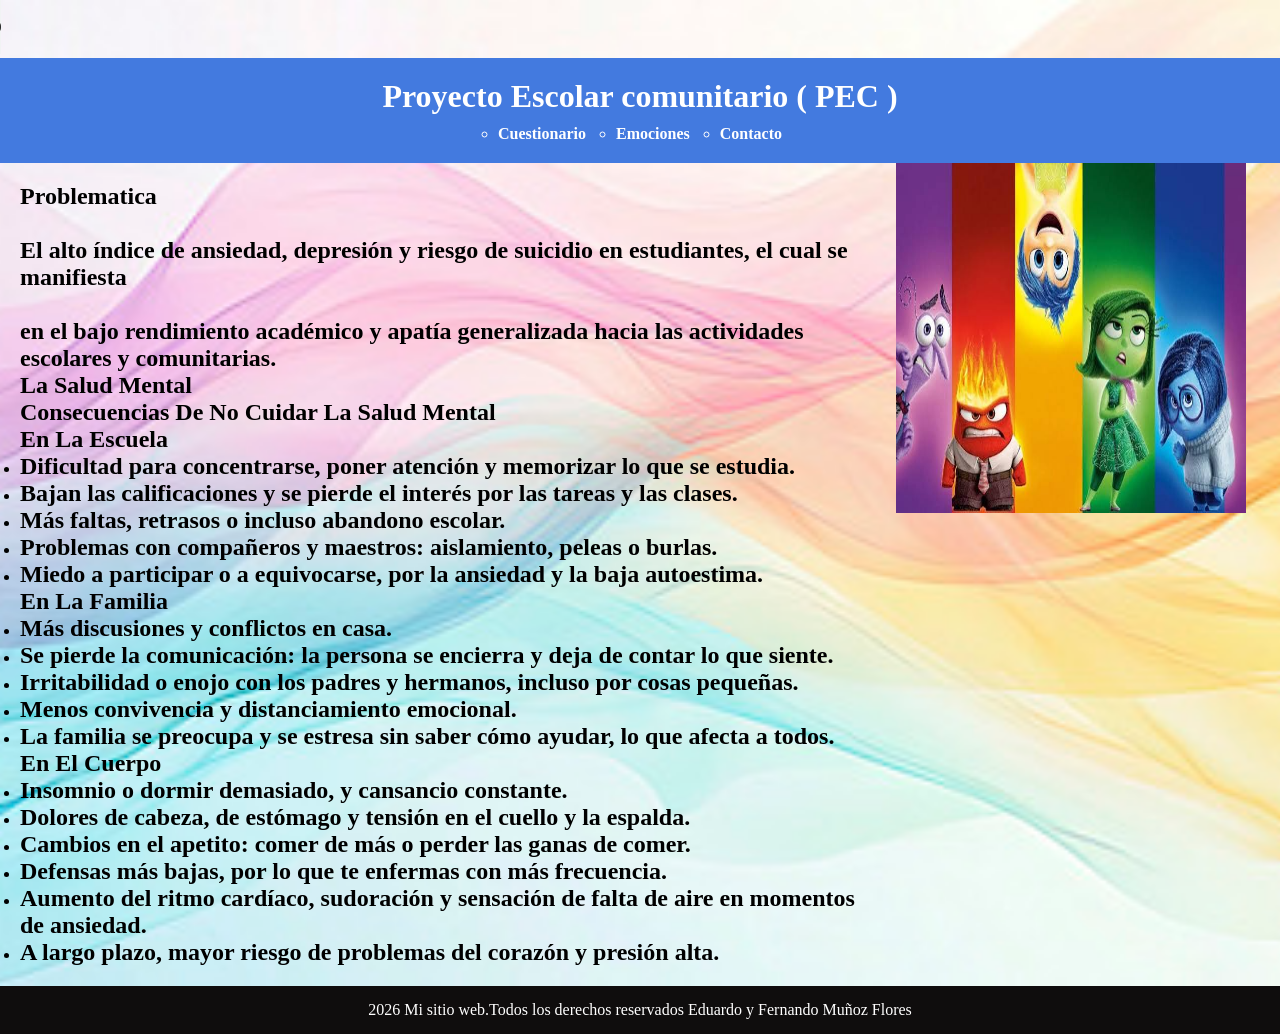
<file: index.html>
<!DOCTYPE html>
<html lang="en">
<head>
    <meta charset="UTF-8">
    <meta name="viewport" content="width=device-width, initial-scale=1.0">
    <title>Ejercicio de maquetacion Fernando y Eduardo Muñoz</title>
    <link rel="stylesheet" href="estilos.css"
</head>
<body background="emociones.jpg">

<audio autoplay loop muted controls>
    <!-- 🎵 Enlace 100% directo al archivo de música de prueba 🎵 -->
    <source src="https://www.soundhelix.com/examples/mp3/SoundHelix-Song-1.mp3" type="audio/mpeg">
    Tu navegador no soporta el elemento de audio.
</audio>

 <header>
        <h1>Proyecto Escolar comunitario ( PEC )</h1>
        <nav>
            <ul>
                <li><a href="emociones.html">Cuestionario</a></li>
                <li><a href="Manejo emocional.html">Emociones</a></li>
                <li><a href="contacto.html">Contacto</a></li>
            </ul>
        </nav>        
</header>
<main>
    <section>
        <h1>Problematica</h1>
        <p><h2><br>El alto índice de ansiedad, depresión y riesgo de suicidio en estudiantes, el cual se manifiesta</br>
            <br> en el bajo rendimiento académico y apatía generalizada hacia las actividades escolares y comunitarias.</br></h2></p>
        <h1>La Salud Mental</h1>
        <h1>Consecuencias De No Cuidar La Salud Mental</h1>
        <h1>En La Escuela</h1>
        <ul>
            <li><h2>Dificultad para concentrarse, poner atención y memorizar lo que se estudia.</h2></li>
            <li><h2>Bajan las calificaciones y se pierde el interés por las tareas y las clases.</h2></li>
            <li><h2>Más faltas, retrasos o incluso abandono escolar.</h2></li>
            <li><h2>Problemas con compañeros y maestros: aislamiento, peleas o burlas.</h2></li>
            <li><h2>Miedo a participar o a equivocarse, por la ansiedad y la baja autoestima.</h2></li>
        </ul>
        <h1>En La Familia</h1>
        <ul>
            <li><h2>Más discusiones y conflictos en casa.</li>
            <li><h2>Se pierde la comunicación: la persona se encierra y deja de contar lo que siente.</h2></li>
            <li><h2>Irritabilidad o enojo con los padres y hermanos, incluso por cosas pequeñas.</h2></li>
            <li><h2>Menos convivencia y distanciamiento emocional.</h2></li>
            <li><h2>La familia se preocupa y se estresa sin saber cómo ayudar, lo que afecta a todos.</h2></li>
        </ul>
        <h1>En El Cuerpo</h1>
        <ul>
            <li><h2>Insomnio o dormir demasiado, y cansancio constante.</h2></li>
            <li><h2>Dolores de cabeza, de estómago y tensión en el cuello y la espalda.</h2></li>
            <li><h2>Cambios en el apetito: comer de más o perder las ganas de comer.</h2></li>
            <li><h2>Defensas más bajas, por lo que te enfermas con más frecuencia.</h2></li>
            <li><h2>Aumento del ritmo cardíaco, sudoración y sensación de falta de aire en momentos de ansiedad.</h2></li>
            <li><h2>A largo plazo, mayor riesgo de problemas del corazón y presión alta.</h2></li>
        </ul>
    </section>
</main>
     <img src="emocion.jpg" alt="Un paisaje" width="350" height="350">
<script>
const miImagen = document.querySelector('img');

// Cuando el mouse entra, cambia a la segunda imagen
miImagen.addEventListener('mouseenter', () => {
    miImagen.src = 'las_emociones.jpg';
});

// Cuando el mouse sale, regresa a la imagen original
miImagen.addEventListener('mouseleave', () => {
    miImagen.src = 'emocion.jpg';
});
</script>

 <footer>
    <p>2026 Mi sitio web.Todos
        los derechos reservados Eduardo y Fernando Muñoz Flores</p>
 </footer>
</body>
</html>
</file>
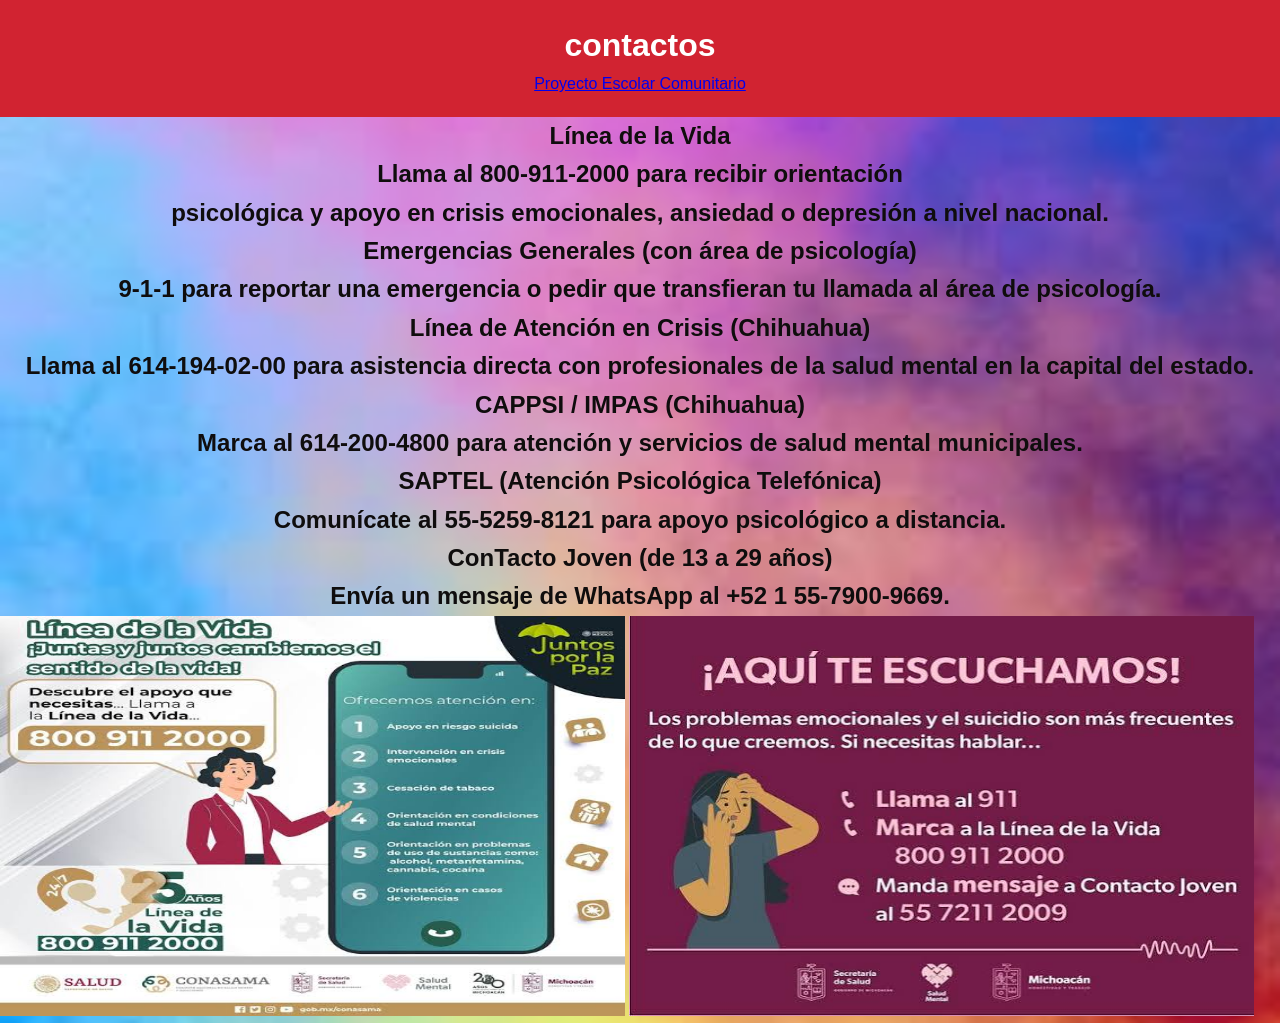
<file: contacto.html>
<!DOCTYPE html>
<html lang="es">

<head>
    <meta charset="UTF-8">
    <meta name="viewport" content="width=device-width, initial-scale=1.0">
    <link rel="stylesheet" href="estiloC.css"
    <title></title>
</head>
<body>
<header>
    <h1> contactos</h1>
    <a href="index.html"> Proyecto Escolar Comunitario </a></li>
</header>
<main>
    <section>
        <h1>Línea de la Vida</h1>

        <h2><p>Llama al 800-911-2000 para recibir orientación 
            <br>psicológica y apoyo en crisis emocionales, ansiedad o depresión a nivel nacional.</br></p></h2>
    </section>









    <section>
        <h1>Emergencias Generales (con área de psicología)</h1>

        <h2><p> 9-1-1 para reportar una emergencia o pedir que 
            transfieran tu llamada al área de psicología. </p></h2>
    </section>









    <section>
        <h1>Línea de Atención en Crisis (Chihuahua)</h1>

        <h2><p>Llama al 614-194-02-00 para asistencia directa con 
            profesionales de la salud mental en la capital del estado.</p></h2>
    </section>









    <section>
        <h1>CAPPSI / IMPAS (Chihuahua)</h1>

        <h2><p> Marca al 614-200-4800 para atención y servicios de salud mental municipales.</p></h2>
    </section>









    <section>
        <h1>SAPTEL (Atención Psicológica Telefónica)</h1>

        <h2><p> Comunícate al 55-5259-8121 para apoyo psicológico a distancia.</p></h2>
    </section>









<section>
        <h1>ConTacto Joven (de 13 a 29 años)</h1>

        <h2><p>Envía un mensaje de WhatsApp al +52 1 55-7900-9669.</p></h2>
    </section>










</main>

<aside>
       <img src="emocionesl.jpg" alt="Un paisaje" width="625" height="400">
       <img src="emocionesl2.jpg" alt="Un paisaje" width="625" height="400">
</aside>

</body>
</html>
</file>
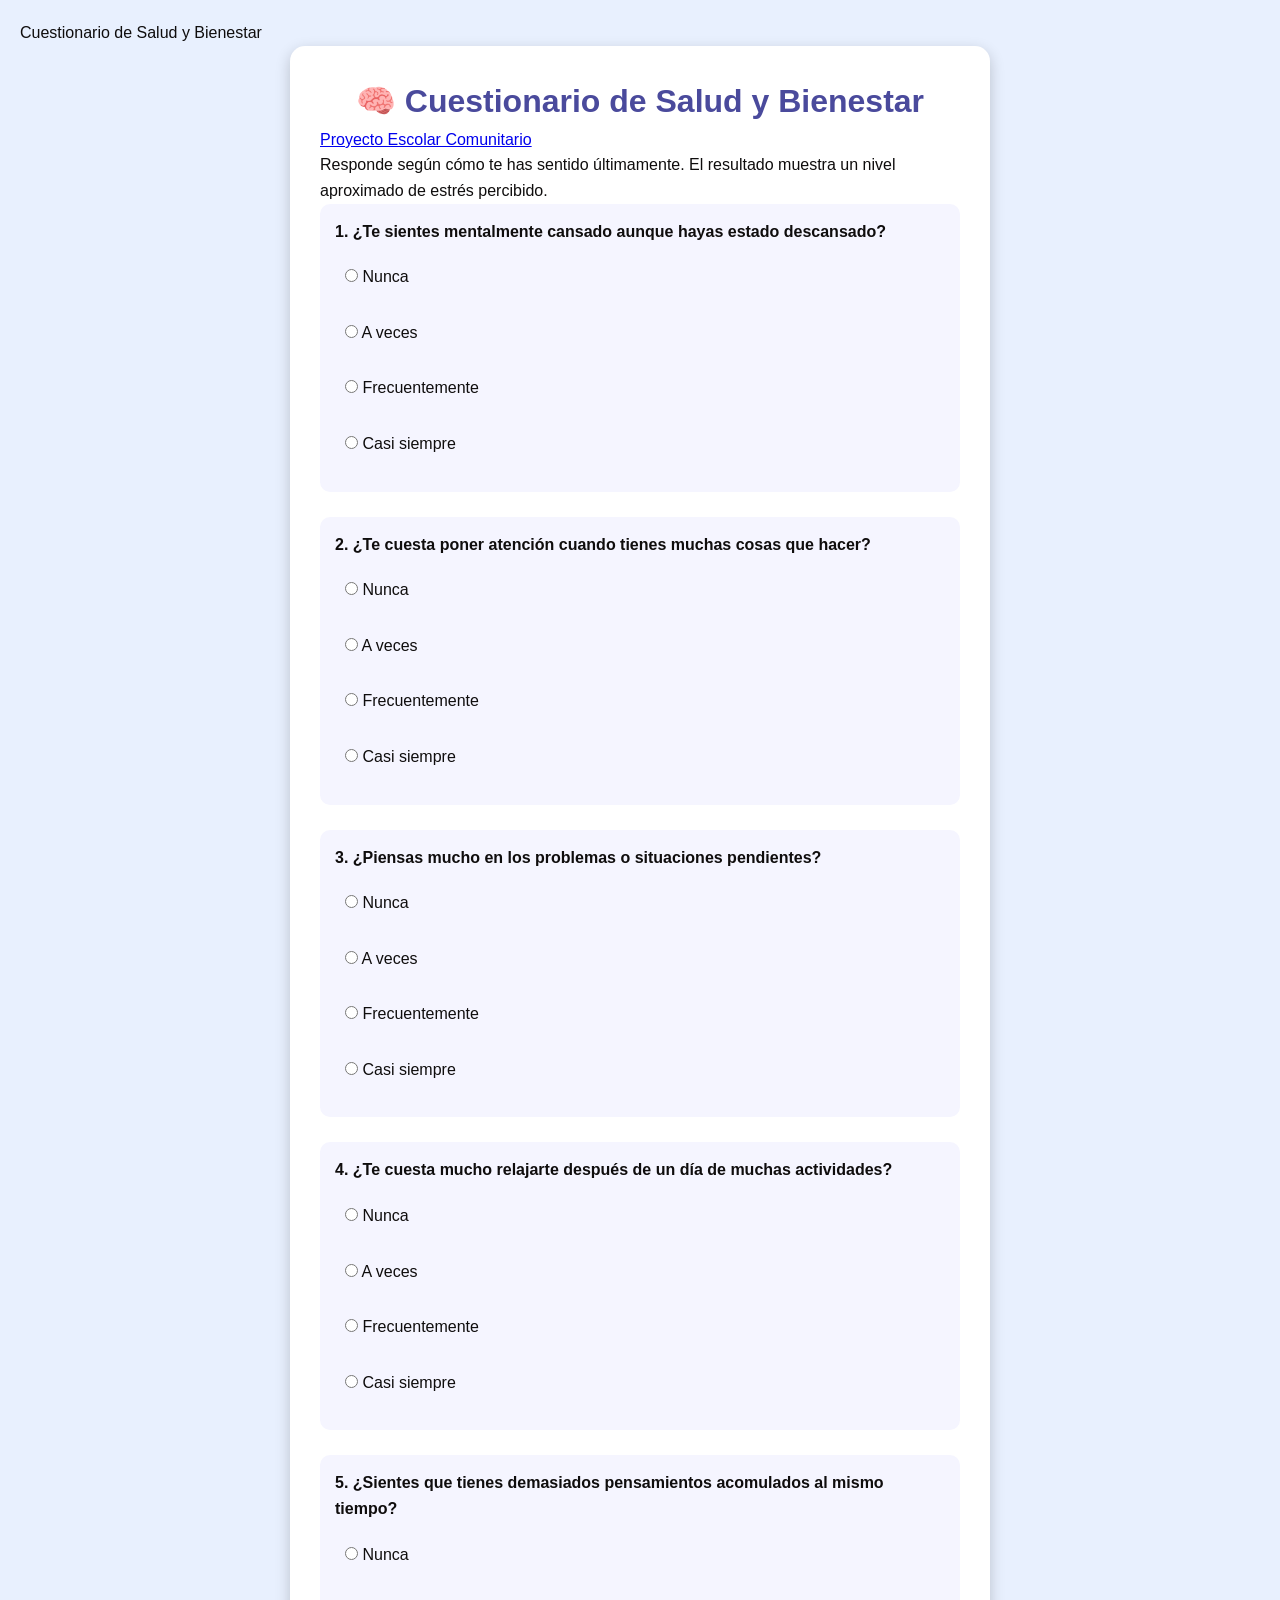
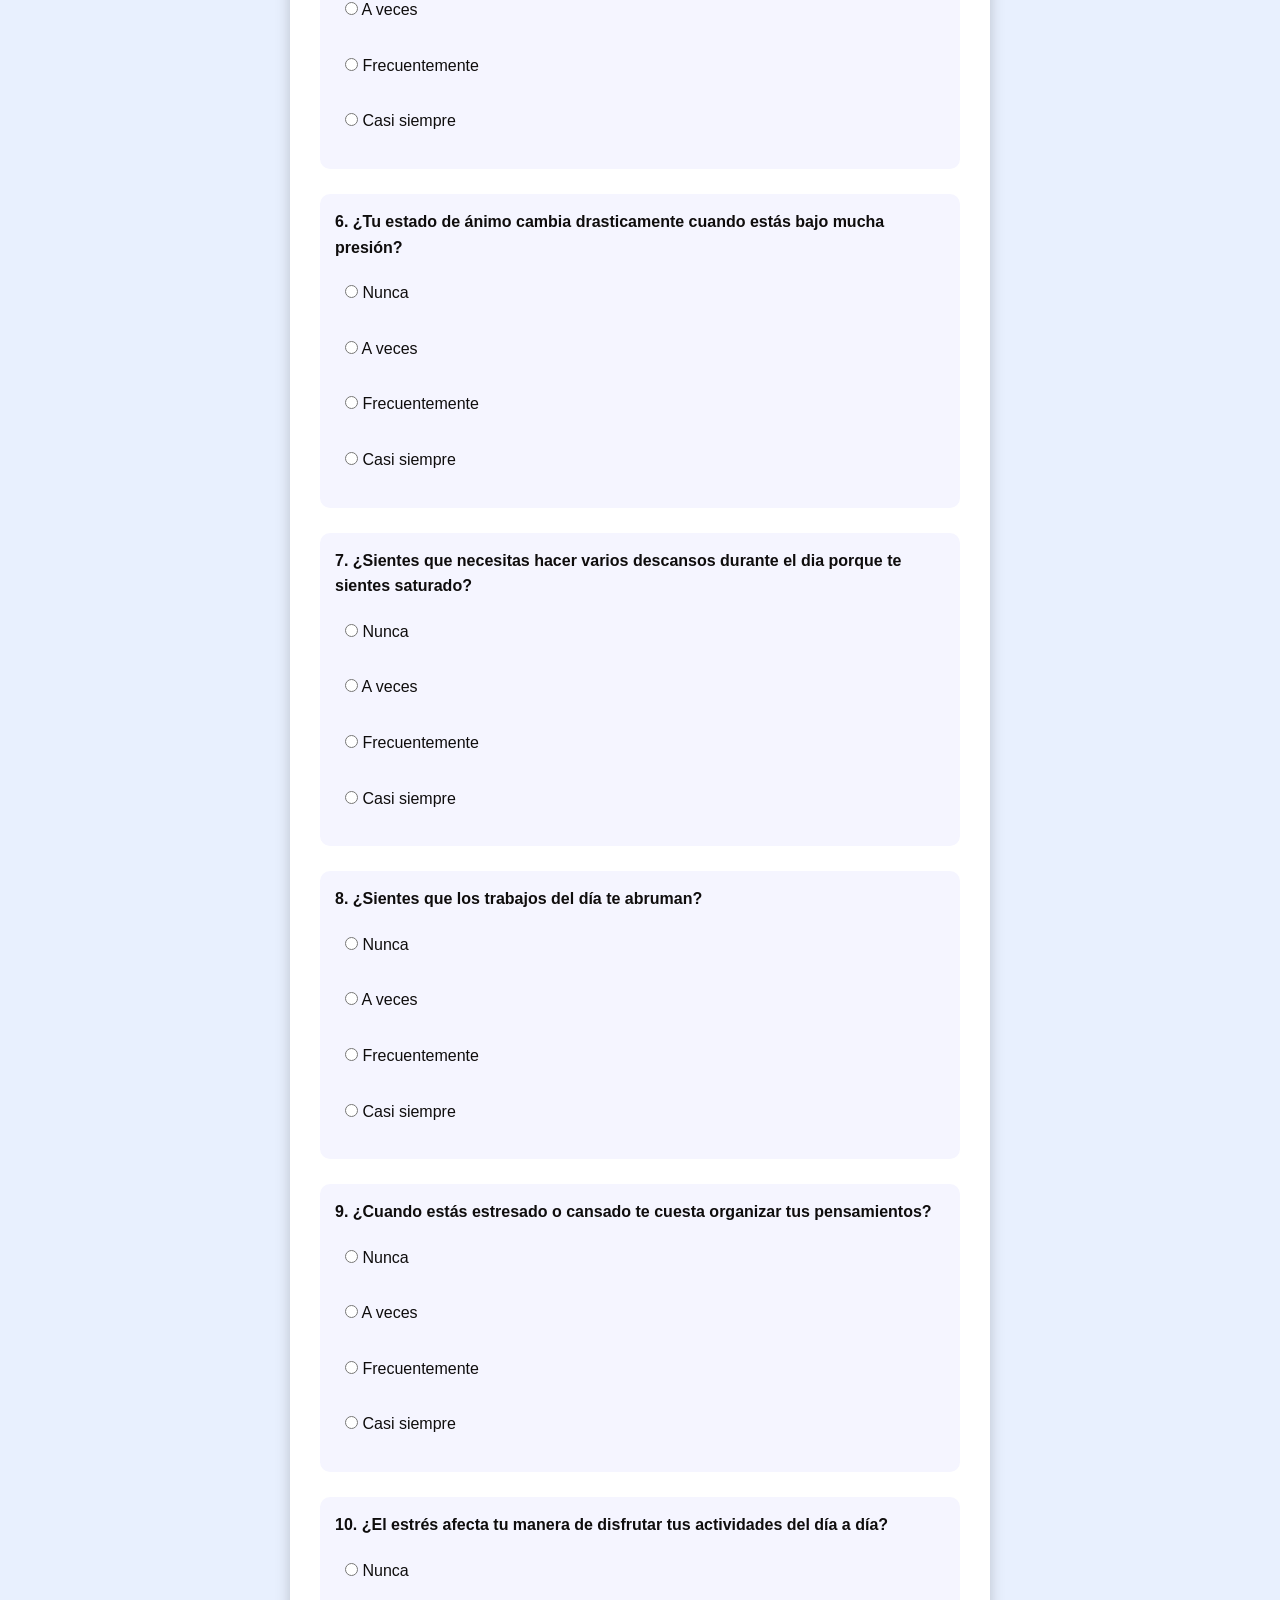
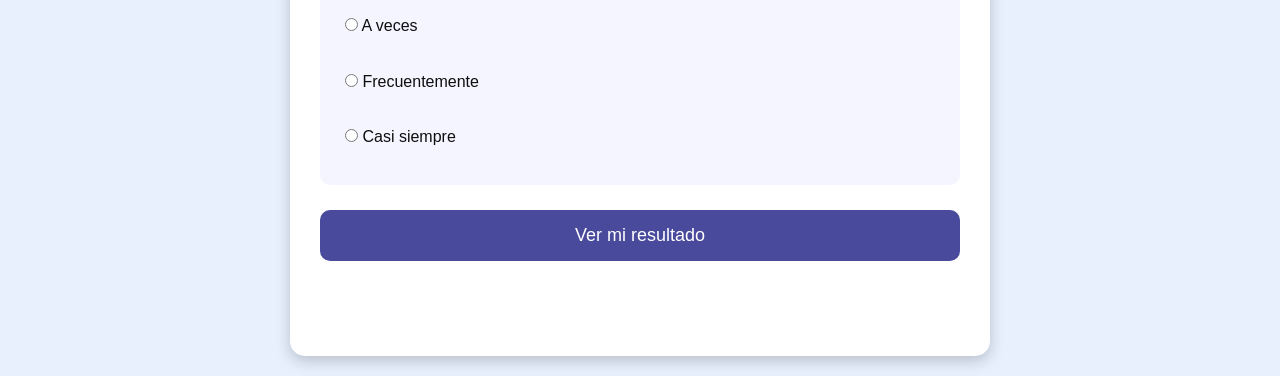
<file: emociones.html>
<!DOCTYPE html>
<html lang="es">

<head>
    <meta charset="UTF-8">
    <meta name="viewport" content="width=device-width, initial-scale=1.0">
    <link rel="stylesheet" href="estilo.css"
    <title>Cuestionario de Salud y Bienestar</title>

    <style>
        body {
            font-family: Arial, sans-serif;
            background: #e8f0fe;
            margin: 0;
            padding: 20px;
        }

        .quiz-container {
            max-width: 700px;
            margin: auto;
            background: white;
            padding: 30px;
            border-radius: 15px;
            box-shadow: 0 5px 15px rgba(0,0,0,0.2);
        }

        h1 {
            text-align: center;
            color: #4a4a9c;
        }

        .pregunta {
            margin-bottom: 25px;
            padding: 15px;
            border-radius: 10px;
            background: #f5f5ff;
        }

        .pregunta p {
            font-weight: bold;
        }

        label {
            display: block;
            margin: 10px 0;
            padding: 10px;
            cursor: pointer;
        }

        label:hover {
            background: #e5e5ff;
            border-radius: 8px;
        }

        button {
            width: 100%;
            padding: 15px;
            border: none;
            border-radius: 10px;
            background: #4a4a9c;
            color: white;
            font-size: 18px;
            cursor: pointer;
        }

        button:hover {
            background: #33337a;
        }

        #resultado {
            margin-top: 25px;
            padding: 20px;
            text-align: center;
            border-radius: 10px;
            font-size: 20px;
            font-weight: bold;
        }
    </style>
</head>

<body>

    <div class="quiz-container">

        <h1>🧠 Cuestionario de Salud y Bienestar</h1>
         <a href="index.html"> Proyecto Escolar Comunitario </a></li>
        <p>
            Responde según cómo te has sentido últimamente.
            El resultado muestra un nivel aproximado de estrés percibido.
        </p>

        <form id="cuestionario">

            <div class="pregunta">
                <p>1. ¿Te sientes mentalmente cansado aunque hayas estado descansado?</p>

                <label>
                    <input type="radio" name="p1" value="0"> Nunca
                </label>

                <label>
                    <input type="radio" name="p1" value="1"> A veces
                </label>

                <label>
                    <input type="radio" name="p1" value="2"> Frecuentemente
                </label>

                <label>
                    <input type="radio" name="p1" value="3"> Casi siempre
                </label>
            </div>


            <div class="pregunta">
                <p>2. ¿Te cuesta poner atención cuando tienes muchas cosas que hacer?</p>

                <label>
                    <input type="radio" name="p2" value="0"> Nunca
                </label>

                <label>
                    <input type="radio" name="p2" value="1"> A veces
                </label>

                <label>
                    <input type="radio" name="p2" value="2"> Frecuentemente
                </label>

                <label>
                    <input type="radio" name="p2" value="3"> Casi siempre
                </label>
            </div>


            <div class="pregunta">
                <p>3. ¿Piensas mucho en los problemas o situaciones pendientes?</p>

                <label>
                    <input type="radio" name="p3" value="0"> Nunca
                </label>

                <label>
                    <input type="radio" name="p3" value="1"> A veces
                </label>

                <label>
                    <input type="radio" name="p3" value="2"> Frecuentemente
                </label>

                <label>
                    <input type="radio" name="p3" value="3"> Casi siempre
                     </label>
            </div>


            <div class="pregunta">
                <p>4. ¿Te cuesta mucho relajarte después de un día de muchas actividades?</p>

                <label>
                    <input type="radio" name="p4" value="0"> Nunca
                </label>

                <label>
                    <input type="radio" name="p4" value="1"> A veces
                </label>

                <label>
                    <input type="radio" name="p4" value="2"> Frecuentemente
                </label>

                <label>
                    <input type="radio" name="p4" value="3"> Casi siempre
                </label>
            </div>


            <div class="pregunta">
                <p>5. ¿Sientes que tienes demasiados pensamientos acomulados al mismo tiempo?</p>

                <label>
                    <input type="radio" name="p5" value="0"> Nunca
                </label>

                <label>
                    <input type="radio" name="p5" value="1"> A veces
                </label>

                <label>
                    <input type="radio" name="p5" value="2"> Frecuentemente
                </label>

                <label>
                    <input type="radio" name="p5" value="3"> Casi siempre
                </label>
            </div>


            <div class="pregunta">
                <p>6. ¿Tu estado de ánimo cambia drasticamente cuando estás bajo mucha presión?</p>

                <label>
                    <input type="radio" name="p6" value="0"> Nunca
                </label>

                <label>
                    <input type="radio" name="p6" value="1"> A veces
                </label>

                <label>
                    <input type="radio" name="p6" value="2"> Frecuentemente
                </label>

                <label>
                    <input type="radio" name="p6" value="3"> Casi siempre
                </label>
            </div>


            <div class="pregunta">
                <p>7. ¿Sientes que necesitas hacer varios descansos durante el dia porque te sientes saturado?</p>

                <label>
                    <input type="radio" name="p7" value="0"> Nunca
                </label>

                <label>
                    <input type="radio" name="p7" value="1"> A veces
                </label>

                <label>
                    <input type="radio" name="p7" value="2"> Frecuentemente
                </label>

                <label>
                    <input type="radio" name="p7" value="3"> Casi siempre
                </label>
            </div>


            <div class="pregunta">
                <p>8. ¿Sientes que los trabajos del día te abruman?</p>

                <label>
                    <input type="radio" name="p8" value="0"> Nunca
                </label>

                <label>
                    <input type="radio" name="p8" value="1"> A veces
                </label>

                <label>
                    <input type="radio" name="p8" value="2"> Frecuentemente
                </label>

                   <label>
                    <input type="radio" name="p8" value="3"> Casi siempre
                </label>
            </div>


            <div class="pregunta">
                <p>9. ¿Cuando estás estresado o cansado te cuesta organizar tus pensamientos?</p>

                <label>
                    <input type="radio" name="p9" value="0"> Nunca
                </label>

                <label>
                    <input type="radio" name="p9" value="1"> A veces
                </label>

                <label>
                    <input type="radio" name="p9" value="2"> Frecuentemente
                </label>

                <label>
                    <input type="radio" name="p9" value="3"> Casi siempre
                </label>
            </div>


            <div class="pregunta">
                <p>10. ¿El estrés afecta tu manera de disfrutar tus actividades del día a día?</p>

                <label>
                    <input type="radio" name="p10" value="0"> Nunca
                </label>

                <label>
                    <input type="radio" name="p10" value="1"> A veces
                </label>

                <label>
                    <input type="radio" name="p10" value="2"> Frecuentemente
                </label>

                <label>
                    <input type="radio" name="p10" value="3"> Casi siempre
                </label>
            </div>

            <button type="button" onclick="calcularResultado()">
                Ver mi resultado
            </button>

        </form>

        <div id="resultado"></div>

    </div>


    <script>

        function calcularResultado() {

            let total = 0;

            for (let i = 1; i <= 10; i++) {

                let respuesta =
                    document.querySelector('input[name="p' + i + '"]:checked');

                if (!respuesta) {

                    alert("Por favor responde todas las preguntas.");

                    return;
                }

                total += Number(respuesta.value);
            }


            let resultado = document.getElementById("resultado");


            if (total <= 7) {

                resultado.innerHTML =
                    "🟢 Estrés bajo<br><br>" +
                    "Puntuación: " + total + " de 30";

                resultado.style.background = "#d4edda";
                resultado.style.color = "#155724";

            }

            else if (total <= 15) {

                resultado.innerHTML =
                    "🟡 Estrés moderado<br><br>" +
                    "Puntuación: " + total + " de 30";

                resultado.style.background = "#fff3cd";
                resultado.style.color = "#856404";

            }

            else {

                resultado.innerHTML =
                    "🔴 Estrés alto<br><br>" +
                    "Puntuación: " + total + " de 30";
                     
                resultado.style.background = "#f8d7da";
                resultado.style.color = "#721c24";
            }
        }

    </script>

</body>

</html>
</file>
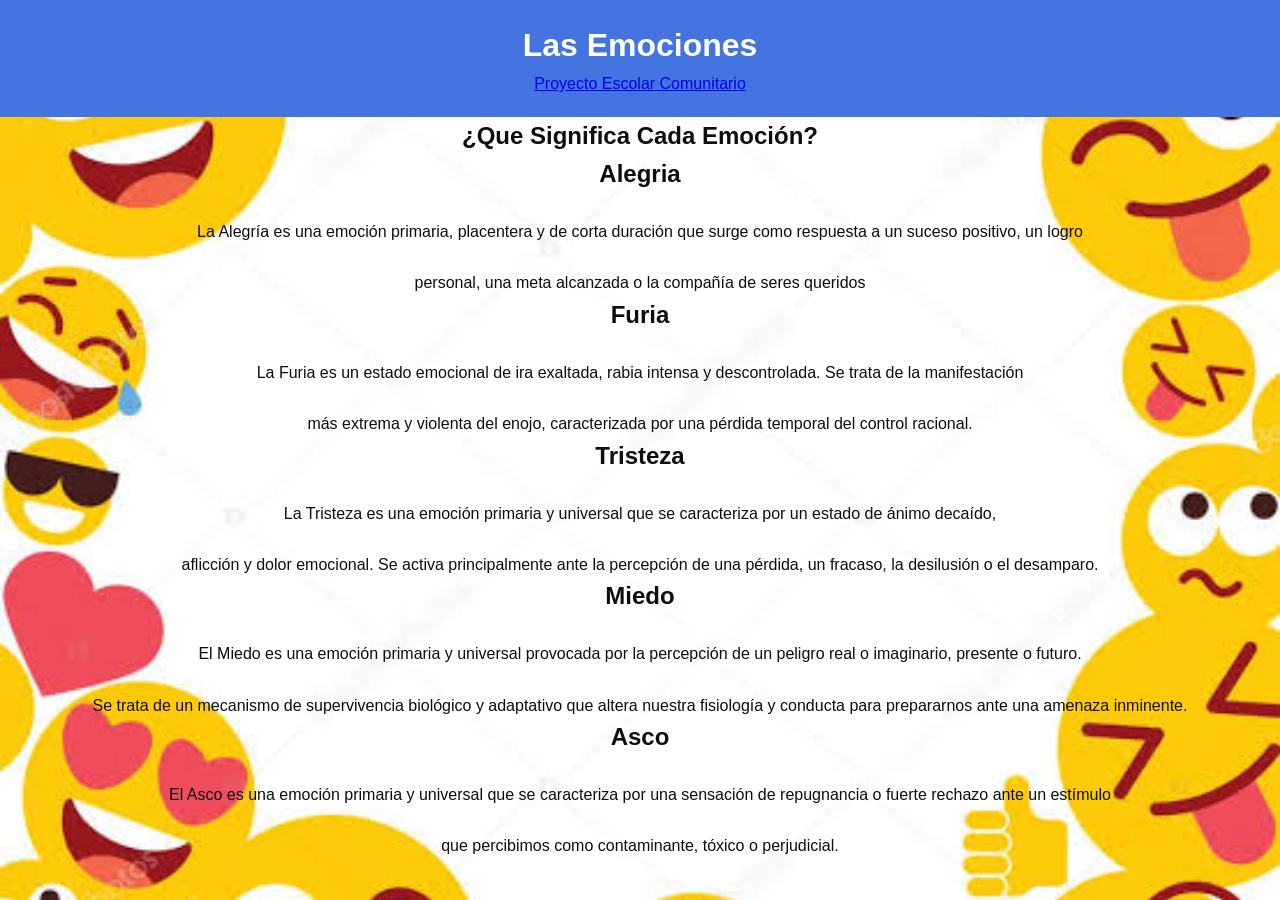
<file: Manejo emocional.html>
<!DOCTYPE html>
<html lang="es">

<head>
    <meta charset="UTF-8">
    <meta name="viewport" content="width=device-width, initial-scale=1.0">
    <link rel="stylesheet" href="estiloM.css"
    <title></title>
</head>
<body>
<header>
    <h1> Las Emociones</h1>
    <a href="index.html"> Proyecto Escolar Comunitario </a></li>
</header>
<main>

    <section>
        <h1> ¿Que Significa Cada Emoción? </h1>
    </section>

    <section>
        <h2>Alegria</h2>

        <p><br>La Alegría es una emoción primaria, placentera y de corta duración que surge como respuesta a un suceso positivo, un logro </br>
           <br>personal, una meta alcanzada o la compañía de seres queridos</br></p>
    </section>









    <section>
        <h2>Furia</h2>

        <p><br>La Furia es un estado emocional de ira exaltada, rabia intensa y descontrolada. Se trata de la manifestación</br>
            <br> más extrema y violenta del enojo, caracterizada por una pérdida temporal del control racional.</br> </p>
    </section>









    <section>
        <h2>Tristeza</h2>

        <p><br>La Tristeza es una emoción primaria y universal que se caracteriza por un estado de ánimo decaído,</br>
            <br> aflicción y dolor emocional. Se activa principalmente ante la percepción de una pérdida, un fracaso, la desilusión o el desamparo.</br></p>
    </section>









    <section>
        <h2>Miedo</h2>

        <p><br>El Miedo es una emoción primaria y universal provocada por la percepción de un peligro real o imaginario, presente o futuro.</br>
            <br> Se trata de un mecanismo de supervivencia biológico y adaptativo que altera nuestra fisiología y conducta para prepararnos ante una amenaza inminente.</br></p>
    </section>









    <section>
        <h2>Asco</h2>

        <p><br>El Asco es una emoción primaria y universal que se caracteriza por una sensación de repugnancia o fuerte rechazo ante un estímulo</br>
            <br> que percibimos como contaminante, tóxico o perjudicial.</br></p>
    </section>










</main>
</body>
</html>
</file>
<file: estilos.css>
*{
    margin: 0;
    padding: 0;
    box-sizing: border-box;
}

body {
    margin: 0;
    padding: 0;
    height: 100vh;
    background-image: url(emociones.jpg);
    background-size: cover;
    background-position: center;
    background-repeat: no-repeat;
    }

header{
    background-color: #437adf;
    color: white;
    padding: 20px;
    text-align: center;
}

nav ul {
    list-style:circle;
    display: flex;
    justify-content: center;
    margin-top: 10px;
}

nav ul li {
    margin: 0 15px;
}

nav ul li a {
    color: white;
    text-decoration: none;
    font-weight: bold;
}

/*Main y Aside*/
main {
    width: 70%;
    float: left;
    padding: 20px;
    
}

aside{
    width:30%;
    float: right;
    background-color:#2f94e7;
    padding: 20px;
}

footer{
    clear: both;
    background-color:#0f0d0d;
    color: white;
    text-align: center;
    padding: 15px;
    margin-top: 20px;
}
</file>
<file: estiloC.css>
*{
    margin: 0;
    padding: 0;
    box-sizing: border-box;
}

header{
    background-color: #d12331;
    color: white;
    padding: 20px;
    text-align: center;
}

body {
    font-family: "segoe UI", sans-serif;
    background-color: #dedbdb;
    background-image: url(emocionesc.jpg);
    background-size: cover;
    background-position: center;
    background-repeat: no-repeat;
    background-attachment: fixed;
    color: #0f0d0d;
    line-height: 1.6;
}

main {
  text-align: center;
}

nav ul {
    list-style:circle;
    display: flex;
    justify-content: center;
    margin-top: 10px;
}

nav ul li {
    margin: 0 15px;
}

nav ul li a {
    color: white;
    text-decoration: none;
    font-weight: bold;
}
</file>
<file: estilo.css>
*{
    margin: 0;
    padding: 0;
    box-sizing: border-box;
}

body {
    font-family: "segoe UI", sans-serif;
    background-color: #fffefe;
    background-image: url(emocionesc.jpg);
    background-size: cover;
    background-position: center;
    background-repeat: no-repeat;
    background-attachment: fixed;
    color: #0f0d0d;
    line-height: 1.6;
}

main {
  text-align: center;
}

header{
    background-color: #43dfbd;
    color: white;
    padding: 20px;
    text-align: center;
}

nav ul {
    list-style:circle;
    display: flex;
    justify-content: center;
    margin-top: 10px;
}

nav ul li {
    margin: 0 15px;
}

nav ul li a {
    color: white;
    text-decoration: none;
    font-weight: bold;
}
</file>
<file: estiloM.css>
*{
    margin: 0;
    padding: 0;
    box-sizing: border-box;
}

header{
    background-color: #4374df;
    color: white;
    padding: 20px;
    text-align: center;
}

body {
    font-family: "segoe UI", sans-serif;
    background-color: #dedbdb;
    background-image: url(emocionesm.jpg);
    background-size: cover;
    background-position: center;
    background-repeat: no-repeat;
    background-attachment: fixed;
    color: #0f0d0d;
    line-height: 1.6;
}

main {
  text-align: center;
}

nav ul {
    list-style:circle;
    display: flex;
    justify-content: center;
    margin-top: 10px;
}

nav ul li {
    margin: 0 15px;
}

nav ul li a {
    color: white;
    text-decoration: none;
    font-weight: bold;
}
</file>
